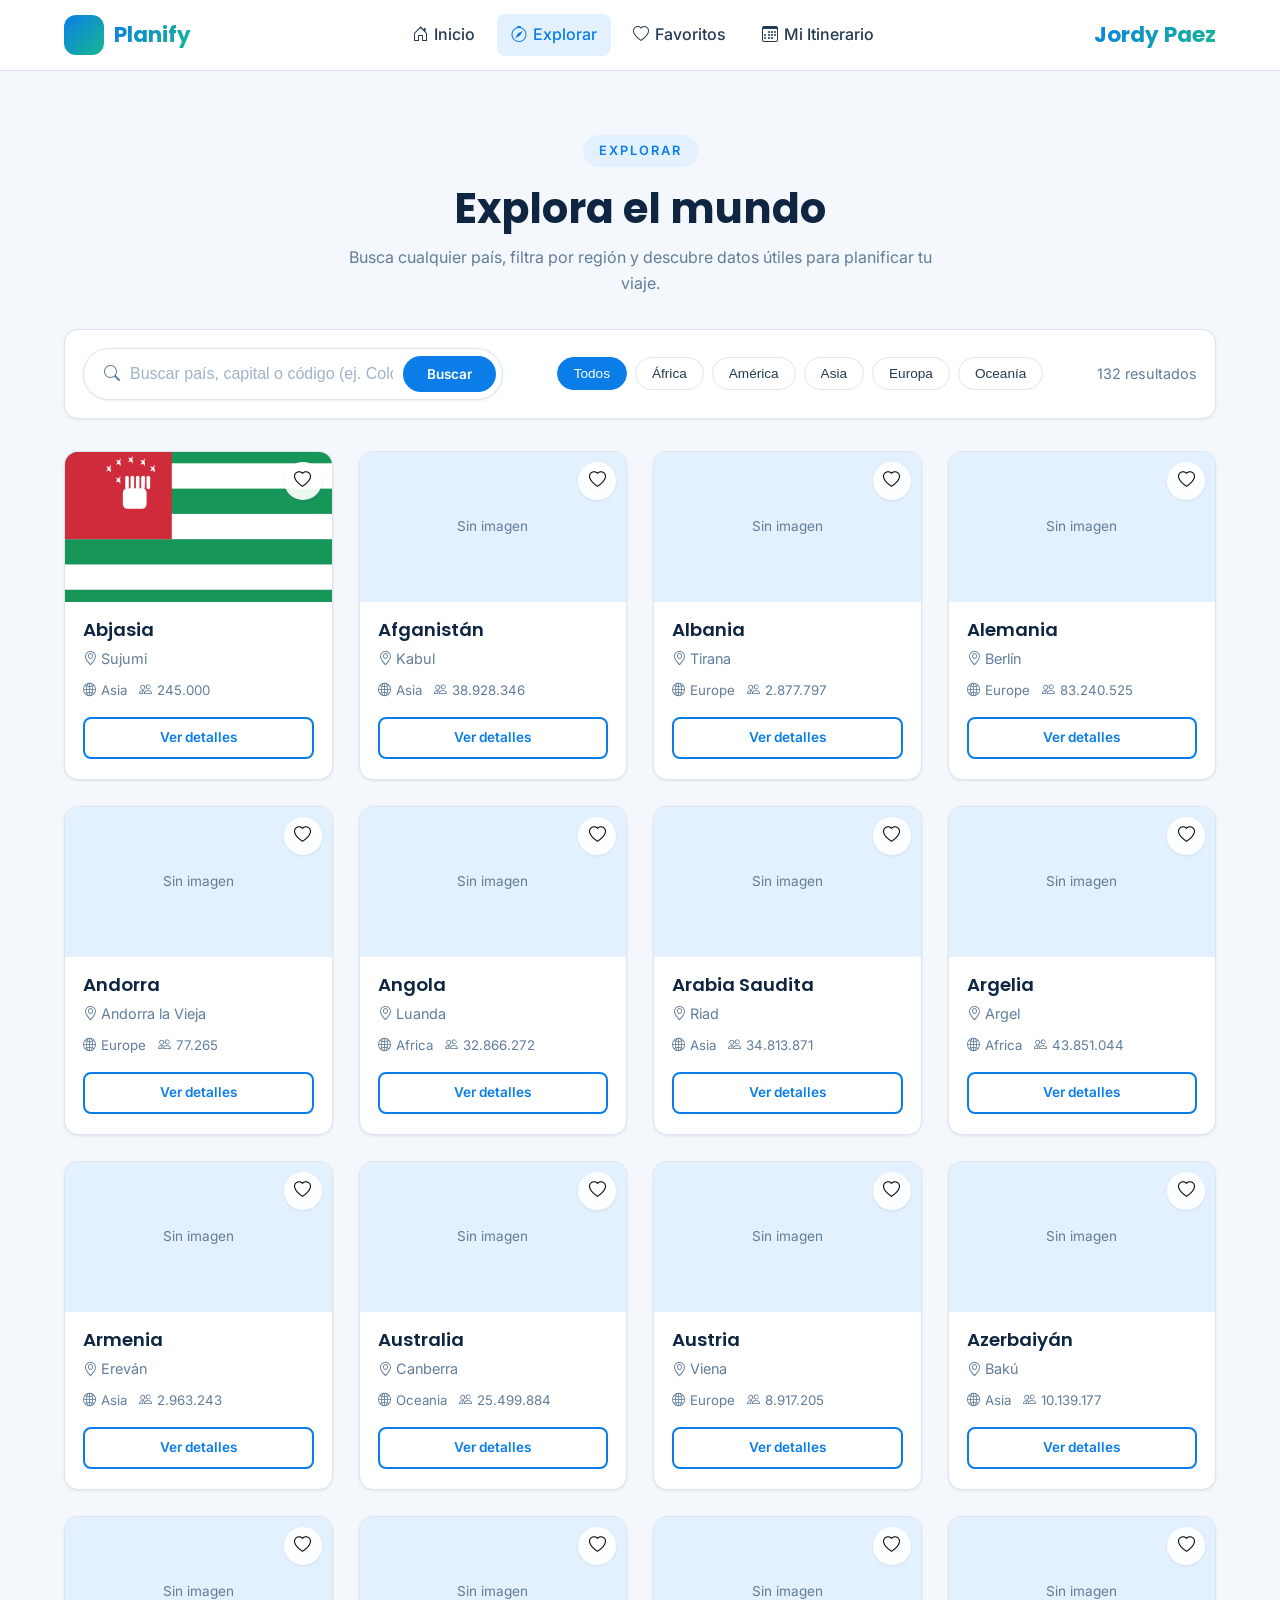
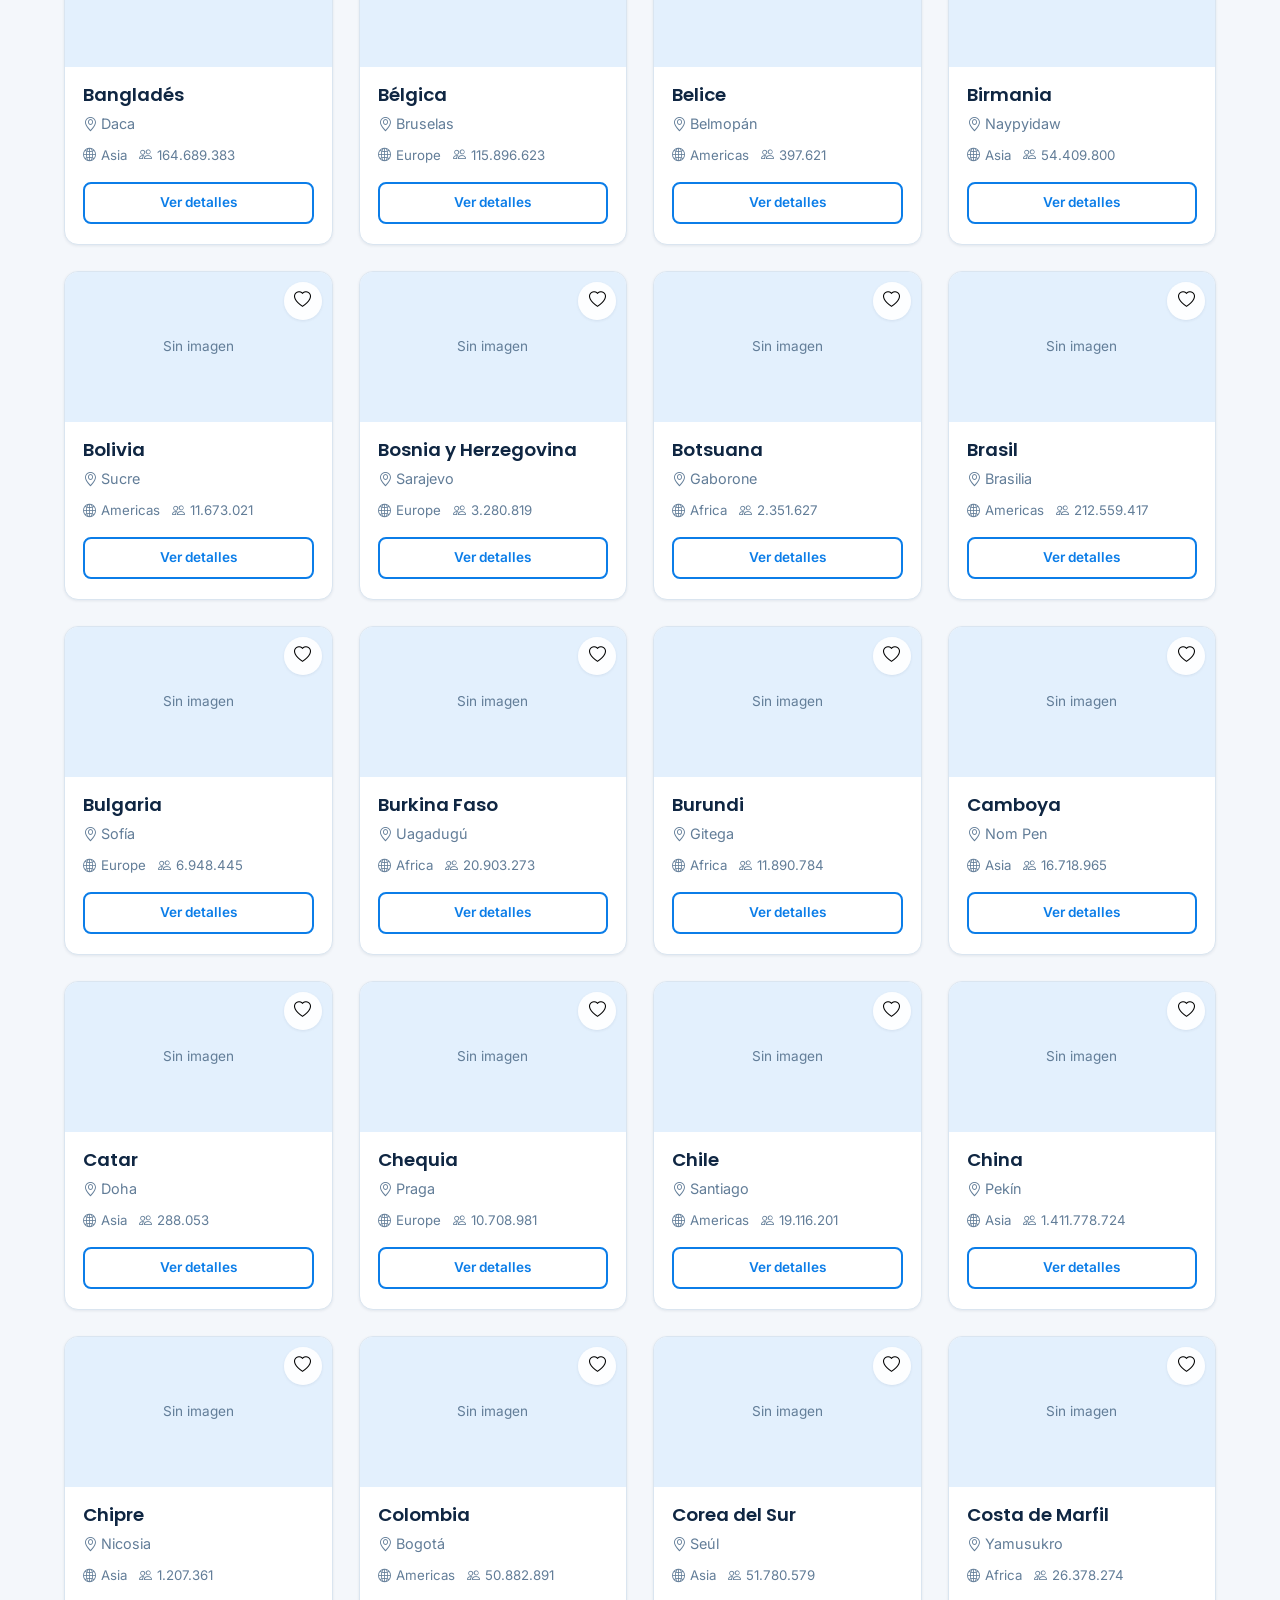
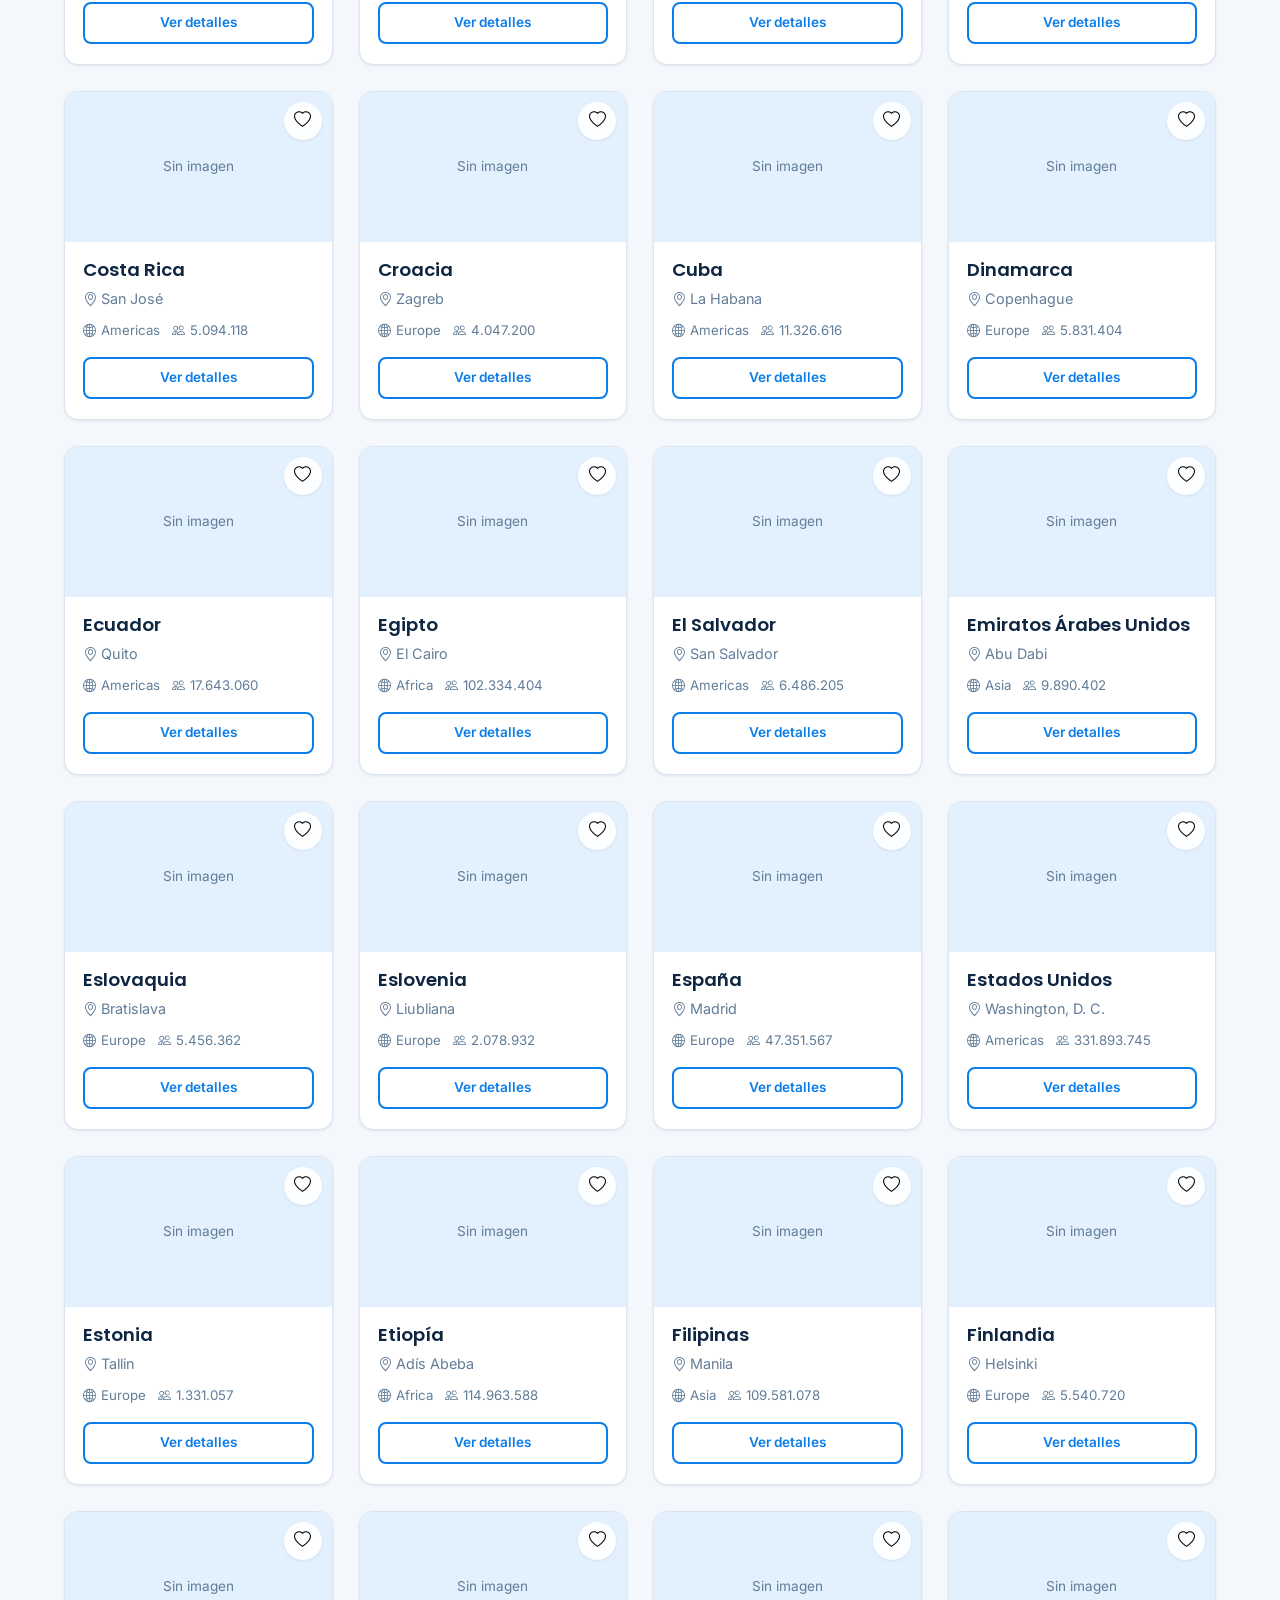
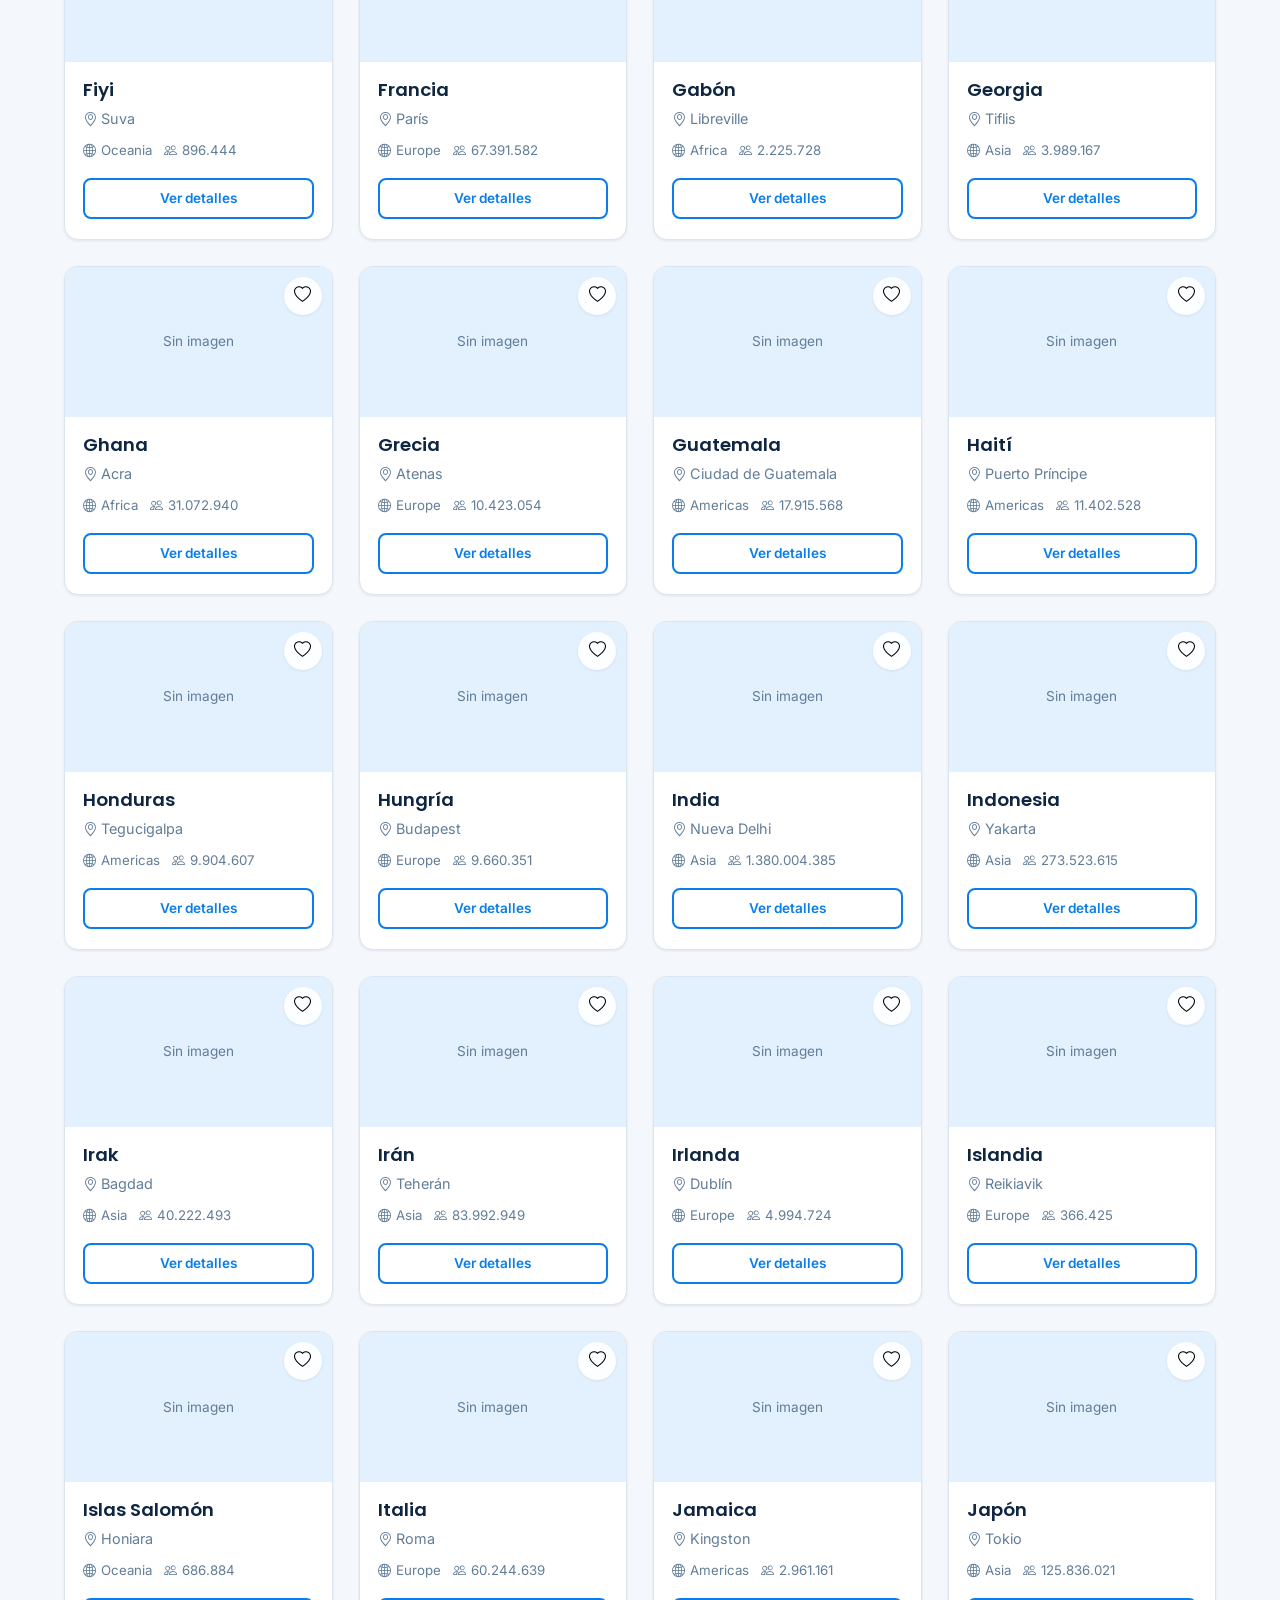
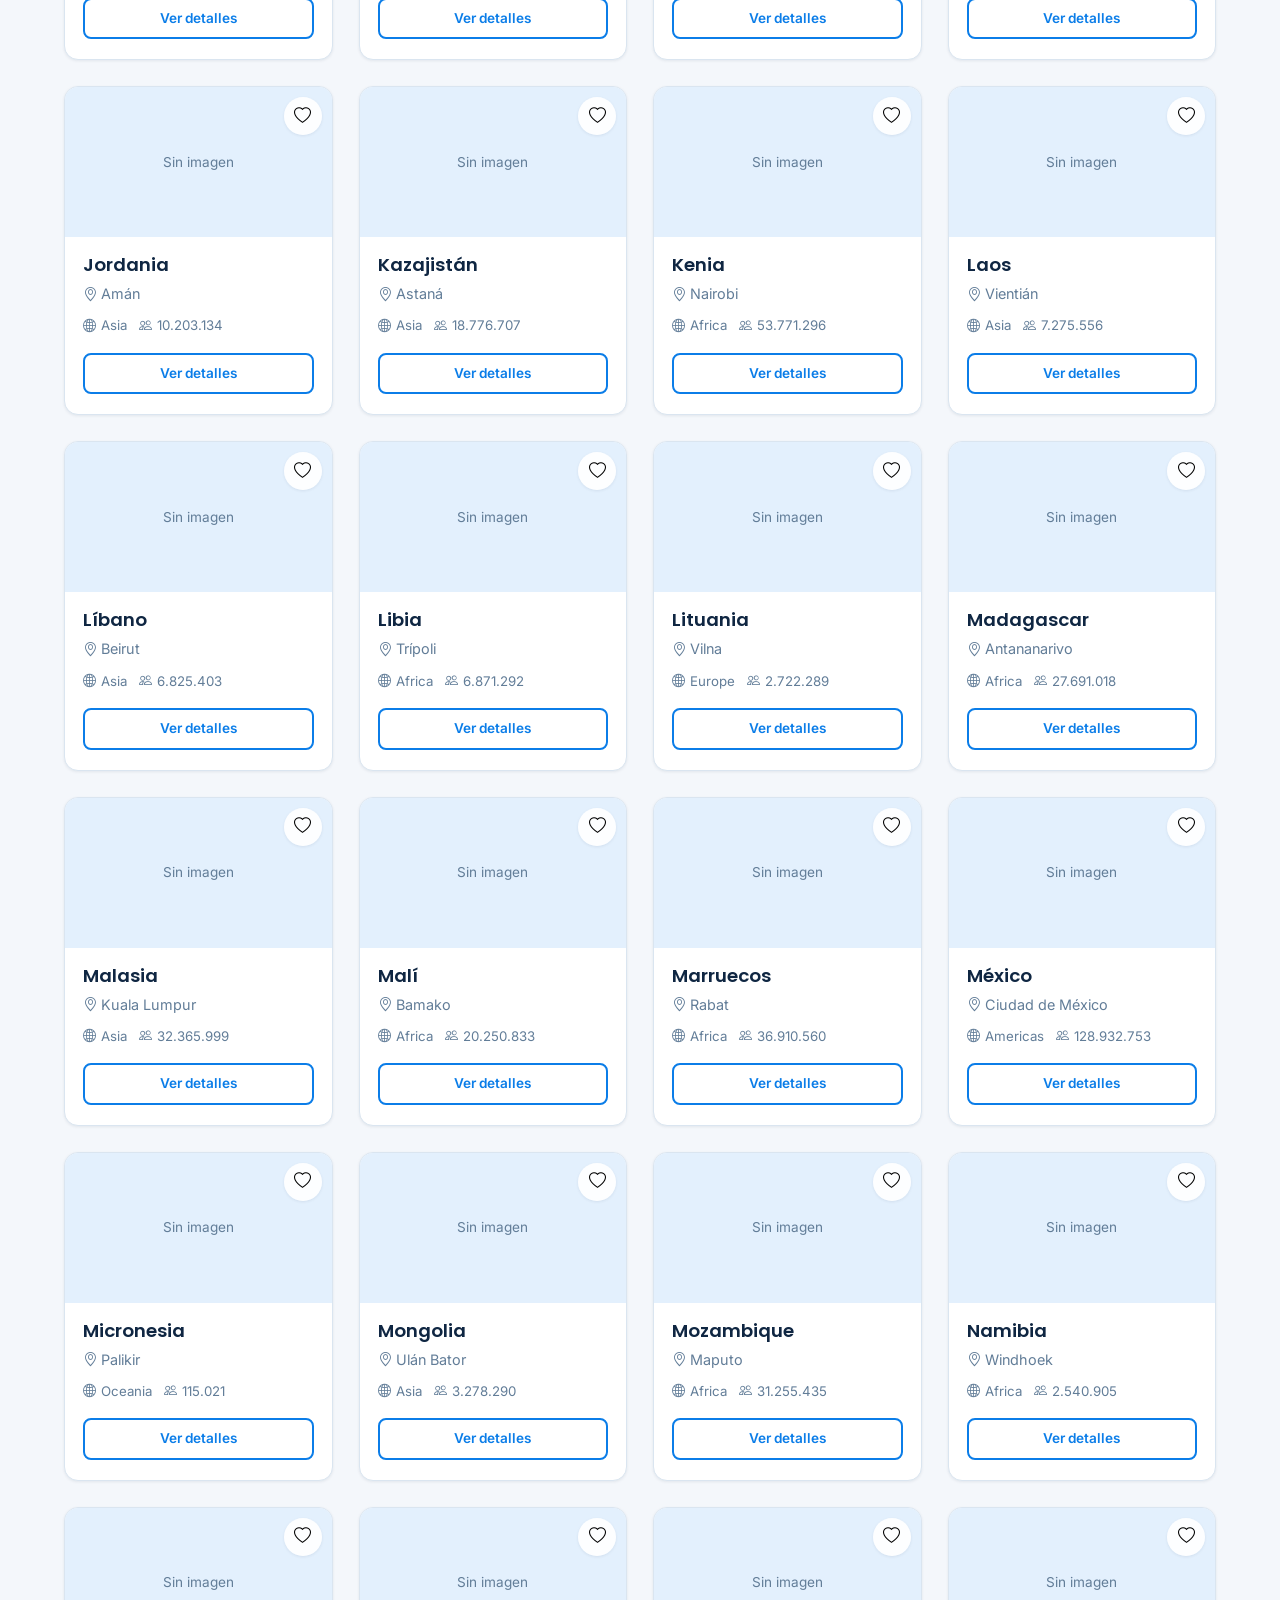
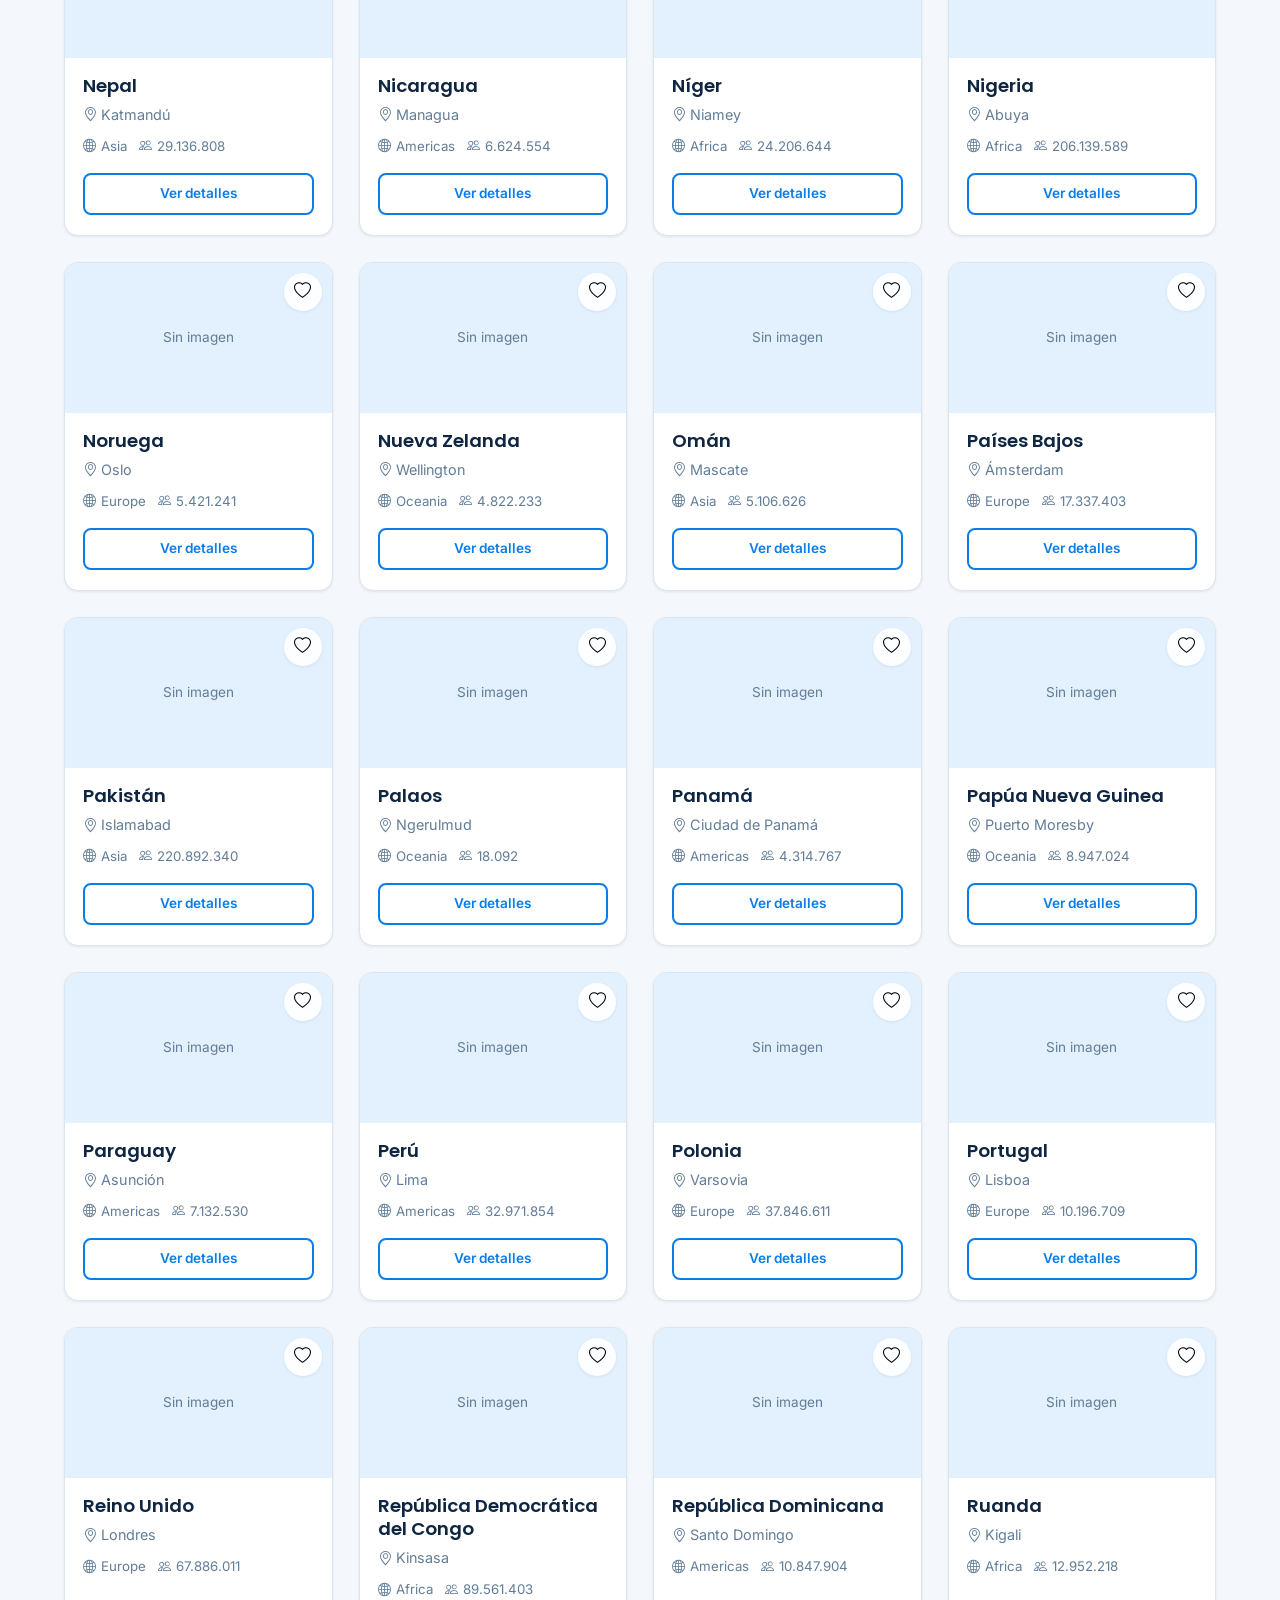
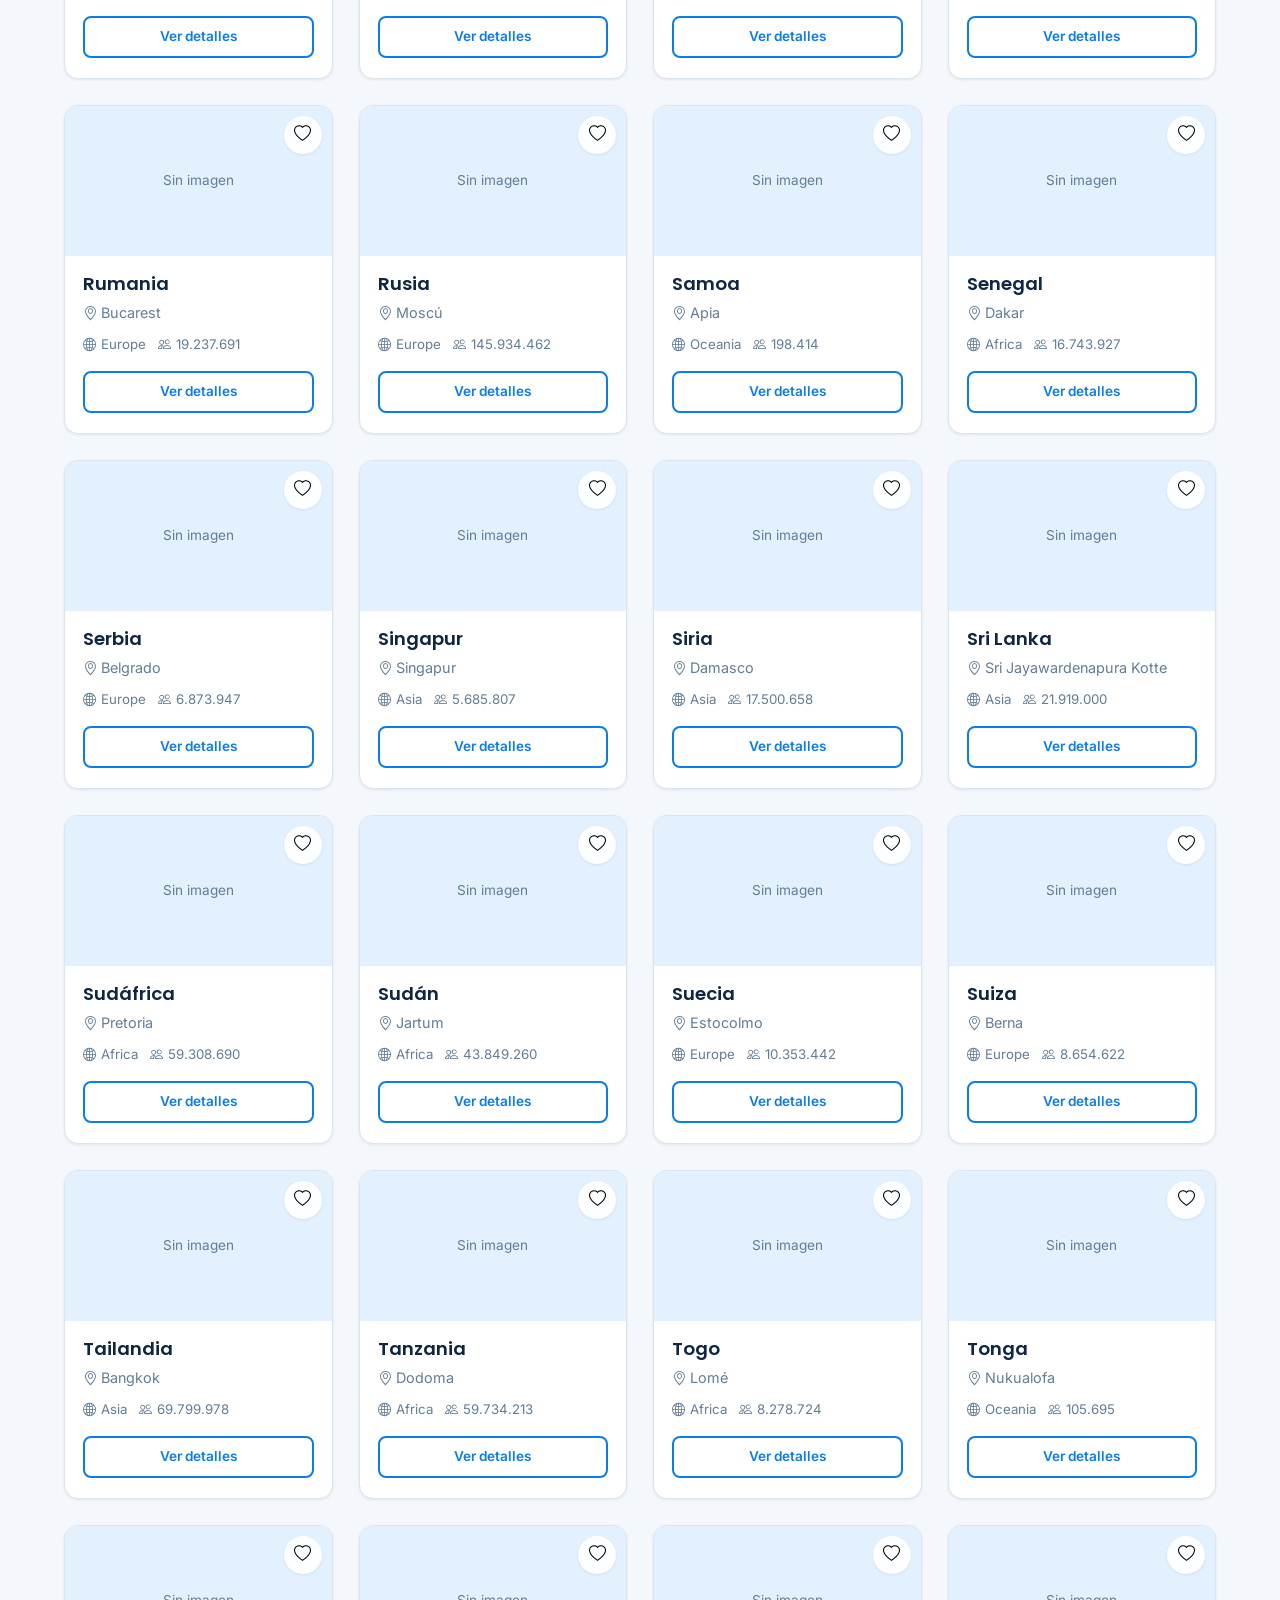
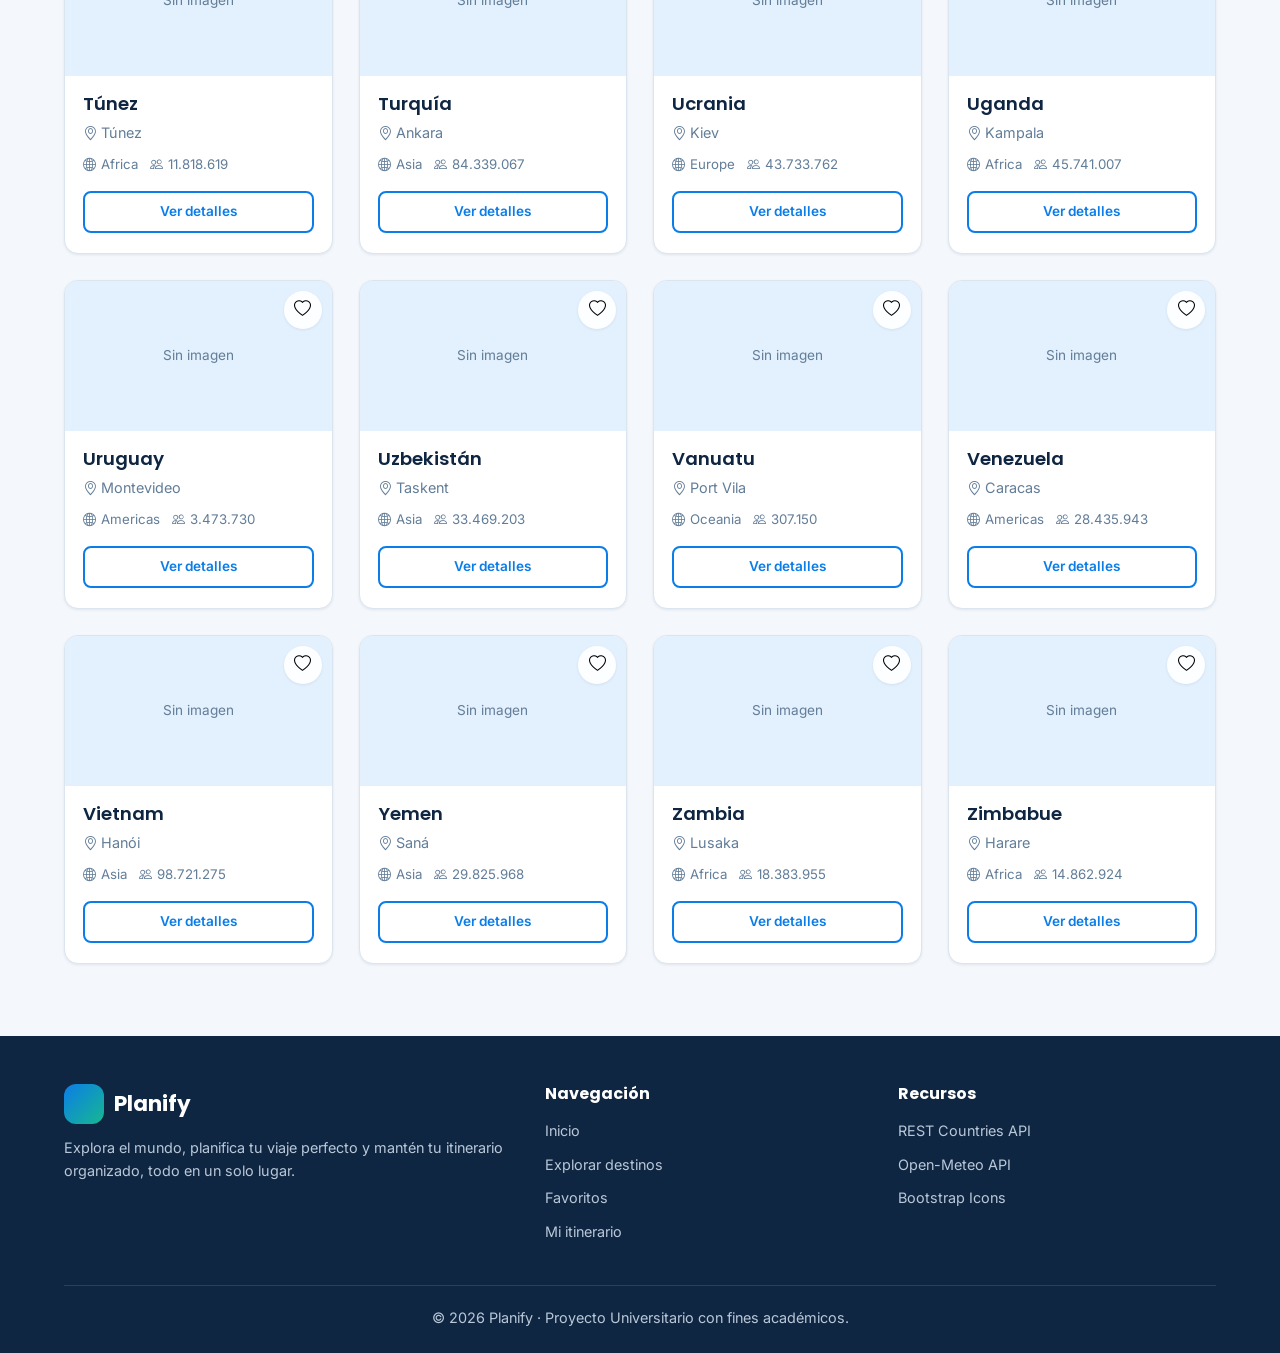
<file: pages/explore.html>
<!DOCTYPE html>
<html lang="es">
<head>
  <meta charset="UTF-8">
  <meta name="viewport" content="width=device-width, initial-scale=1.0">
  <meta name="description" content="Explora todos los países del mundo con Planify. Busca, filtra por región y conoce datos de cada destino.">
  <title>Explorar destinos · Planify</title>
  <link rel="icon" href="data:image/svg+xml,<svg xmlns='http://www.w3.org/2000/svg' viewBox='0 0 100 100'><text y='.9em' font-size='90'>✈️</text></svg>">
  <link rel="preconnect" href="https://fonts.googleapis.com">
  <link rel="preconnect" href="https://fonts.gstatic.com" crossorigin>
  <link href="https://fonts.googleapis.com/css2?family=Inter:wght@400;500;600;700&family=Poppins:wght@500;600;700;800&display=swap" rel="stylesheet">
  <link rel="stylesheet" href="https://cdn.jsdelivr.net/npm/bootstrap-icons@1.11.3/font/bootstrap-icons.min.css">
  <link rel="stylesheet" href="../css/style.css?v=20260909">
</head>
<body>

  <header class="navbar" id="navbar"></header>

  <main>
    <section class="page-hero container">
      <span class="section-tag">Explorar</span>
      <h1>Explora el mundo</h1>
      <p>Busca cualquier país, filtra por región y descubre datos útiles para planificar tu viaje.</p>
    </section>

    <section class="section" style="padding-top: 0;">
      <div class="container">

        <div id="messageArea"></div>

        <!-- Barra de herramientas: búsqueda + filtros -->
        <div class="toolbar">
          <form class="search-bar" id="searchForm" role="search">
            <i class="bi bi-search search-icon" aria-hidden="true"></i>
            <input type="text" id="searchInput" placeholder="Buscar país, capital o código (ej. Colombia, Bogotá, CO)..." aria-label="Buscar país">
            <button class="btn btn-primary btn-small" type="submit">Buscar</button>
          </form>
          <div class="filter-btns" id="regionFilters" role="group" aria-label="Filtrar por región">
            <button class="filter-btn active" data-region="all">Todos</button>
            <button class="filter-btn" data-region="Africa">África</button>
            <button class="filter-btn" data-region="Americas">América</button>
            <button class="filter-btn" data-region="Asia">Asia</button>
            <button class="filter-btn" data-region="Europe">Europa</button>
            <button class="filter-btn" data-region="Oceania">Oceanía</button>
          </div>
          <span class="result-count" id="resultCount"></span>
        </div>

        <!-- Contenedor de tarjetas -->
        <div class="grid-destinations" id="countriesGrid">
          <div class="loading-state">
            <div class="spinner"></div>
            <p>Cargando países...</p>
          </div>
        </div>

      </div>
    </section>
  </main>

  <footer class="footer" id="footer"></footer>

  <script src="../js/app.js?v=20260917"></script>
  <script src="../js/explore.js?v=20260913"></script>
</body>
</html>
</file>
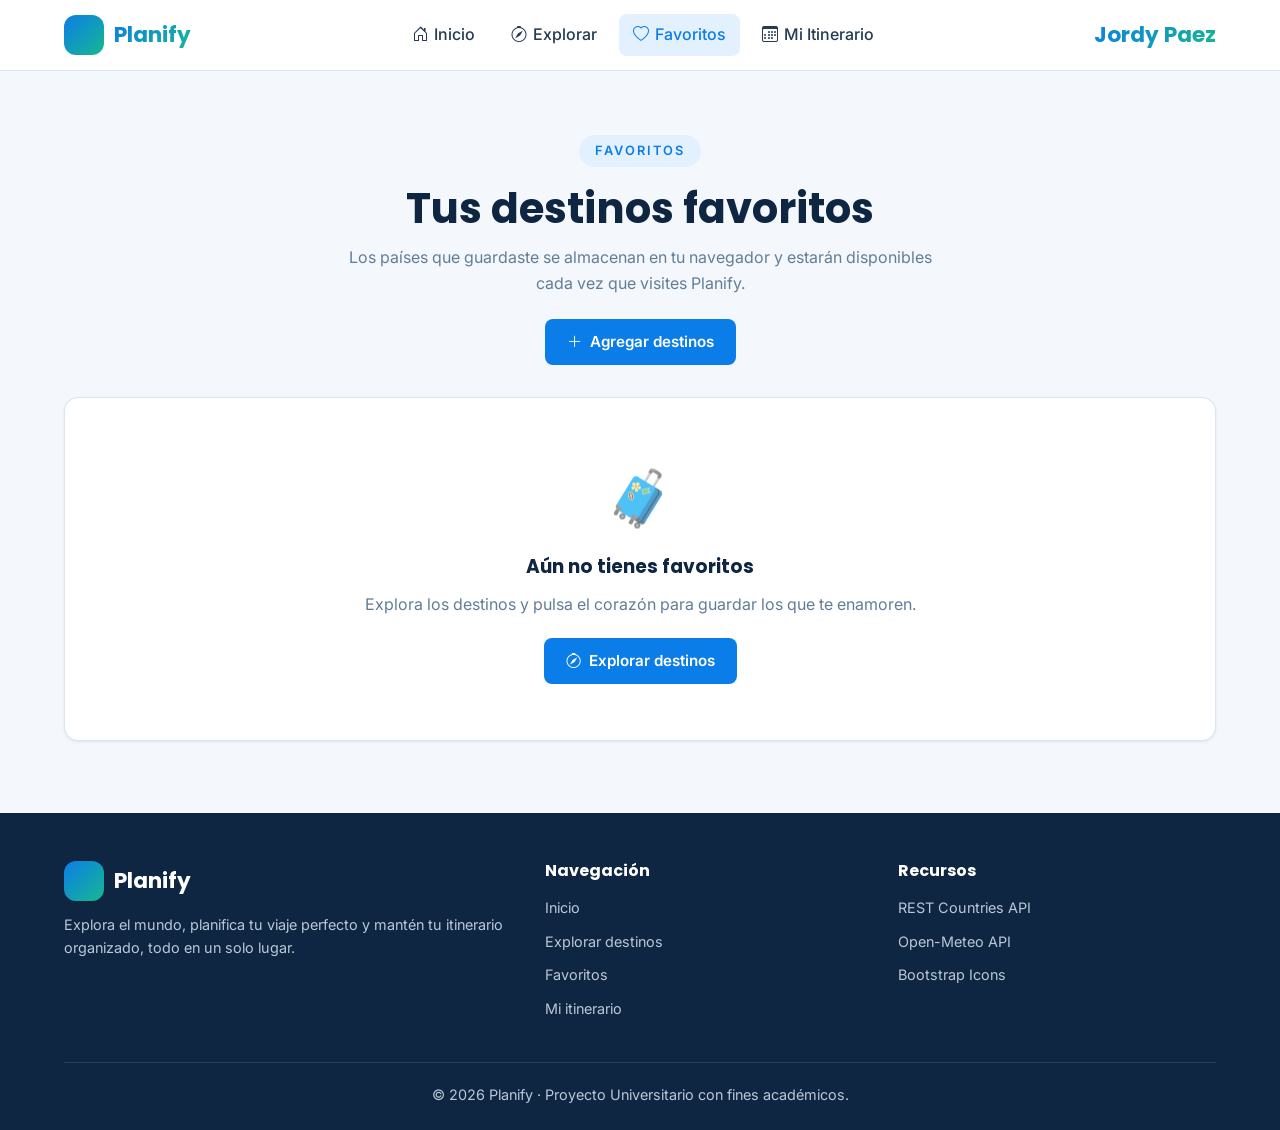
<file: pages/favorites.html>
<!DOCTYPE html>
<html lang="es">
<head>
  <meta charset="UTF-8">
  <meta name="viewport" content="width=device-width, initial-scale=1.0">
  <meta name="description" content="Consulta tus destinos favoritos guardados y planifica tu próximo viaje con Planify.">
  <title>Mis favoritos · Planify</title>
  <link rel="icon" href="data:image/svg+xml,<svg xmlns='http://www.w3.org/2000/svg' viewBox='0 0 100 100'><text y='.9em' font-size='90'>✈️</text></svg>">
  <link rel="preconnect" href="https://fonts.googleapis.com">
  <link rel="preconnect" href="https://fonts.gstatic.com" crossorigin>
  <link href="https://fonts.googleapis.com/css2?family=Inter:wght@400;500;600;700&family=Poppins:wght@500;600;700;800&display=swap" rel="stylesheet">
  <link rel="stylesheet" href="https://cdn.jsdelivr.net/npm/bootstrap-icons@1.11.3/font/bootstrap-icons.min.css">
  <link rel="stylesheet" href="../css/style.css?v=20260909">
</head>
<body>

  <header class="navbar" id="navbar"></header>

  <main>
    <section class="page-hero container">
      <span class="section-tag">Favoritos</span>
      <h1>Tus destinos favoritos</h1>
      <p>Los países que guardaste se almacenan en tu navegador y estarán disponibles cada vez que visites Planify.</p>
      <div style="margin-top: 22px;">
        <a href="explore.html" class="btn btn-primary"><i class="bi bi-plus-lg"></i> Agregar destinos</a>
      </div>
    </section>

    <section class="section" style="padding-top: 0;">
      <div class="container">
        <div id="messageArea"></div>

        <div class="fav-grid" id="favoritesGrid">
          <!-- Tarjetas generadas por JavaScript -->
        </div>

        <!-- Estado vacío -->
        <div class="card empty-state" id="emptyState" style="display:none;">
          <div class="empty-icon">🧳</div>
          <h3>Aún no tienes favoritos</h3>
          <p>Explora los destinos y pulsa el corazón para guardar los que te enamoren.</p>
          <div style="margin-top: 20px;">
            <a href="explore.html" class="btn btn-primary"><i class="bi bi-compass"></i> Explorar destinos</a>
          </div>
        </div>
      </div>
    </section>
  </main>

  <footer class="footer" id="footer"></footer>

  <script src="../js/app.js?v=20260917"></script>
  <script src="../js/favorites.js?v=20260909"></script>
</body>
</html>
</file>
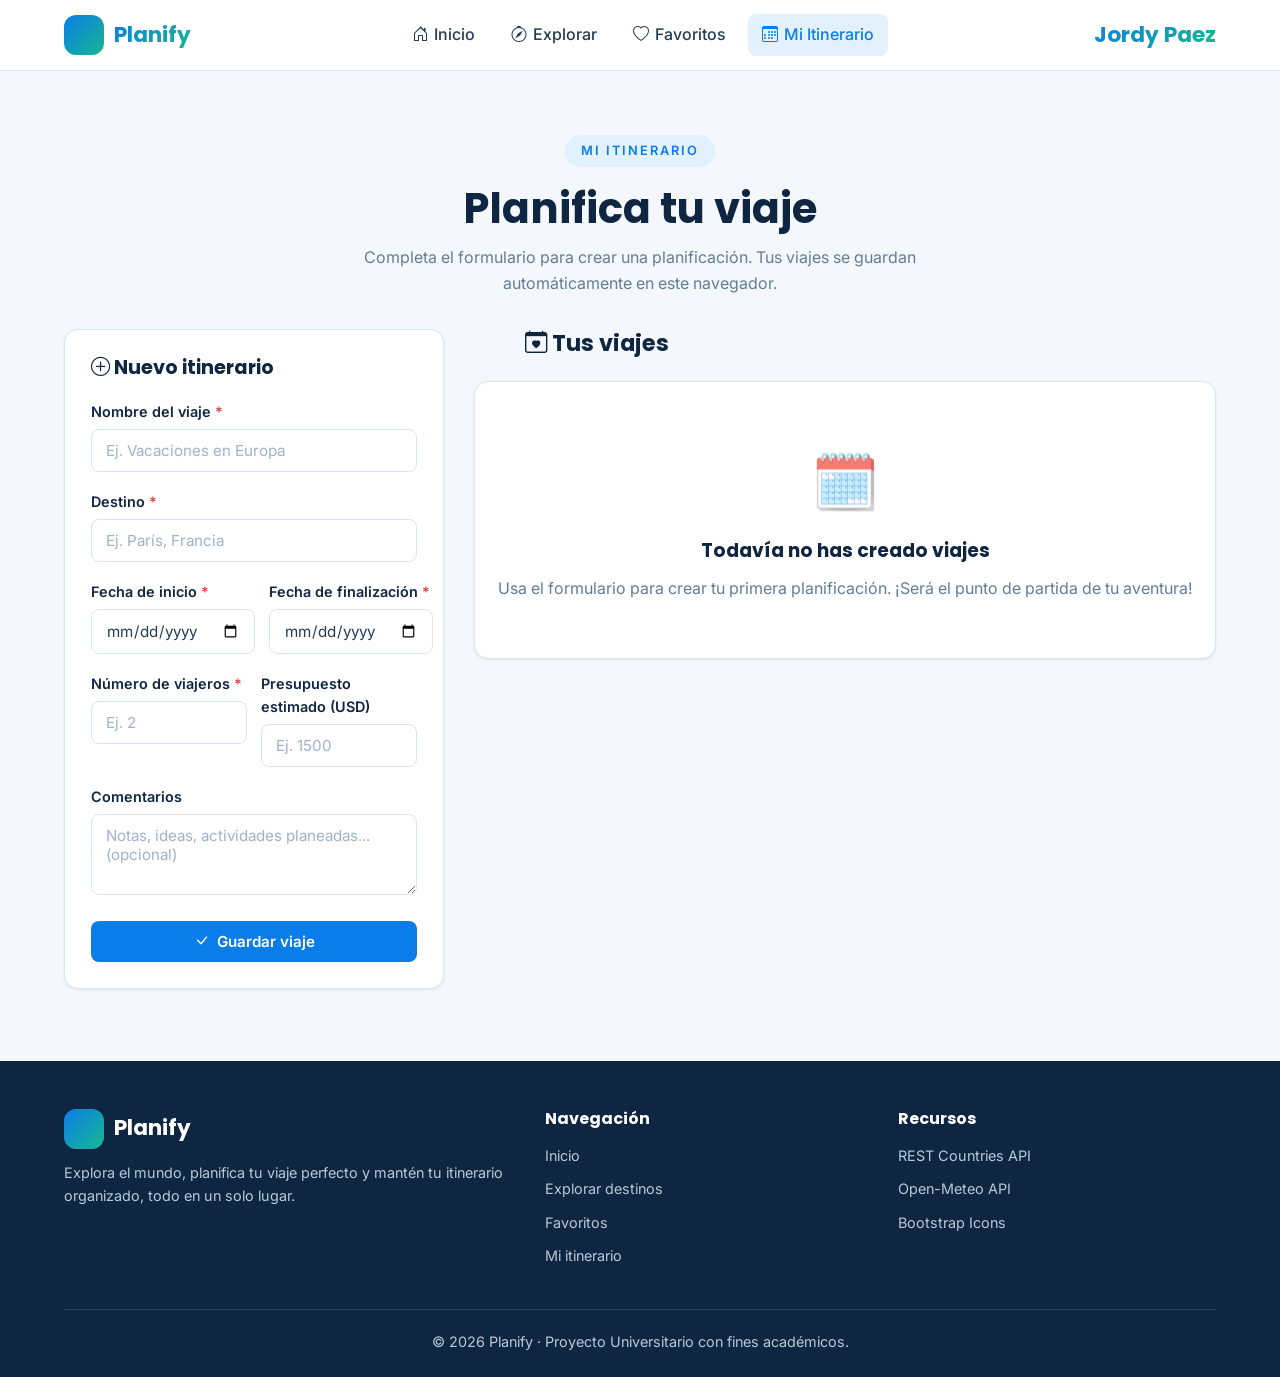
<file: pages/itinerary.html>
<!DOCTYPE html>
<html lang="es">
<head>
  <meta charset="UTF-8">
  <meta name="viewport" content="width=device-width, initial-scale=1.0">
  <meta name="description" content="Planifica tu viaje con Planify: crea itinerarios, define fechas, viajeros y presupuesto.">
  <title>Mi itinerario · Planify</title>
  <link rel="icon" href="data:image/svg+xml,<svg xmlns='http://www.w3.org/2000/svg' viewBox='0 0 100 100'><text y='.9em' font-size='90'>✈️</text></svg>">
  <link rel="preconnect" href="https://fonts.googleapis.com">
  <link rel="preconnect" href="https://fonts.gstatic.com" crossorigin>
  <link href="https://fonts.googleapis.com/css2?family=Inter:wght@400;500;600;700&family=Poppins:wght@500;600;700;800&display=swap" rel="stylesheet">
  <link rel="stylesheet" href="https://cdn.jsdelivr.net/npm/bootstrap-icons@1.11.3/font/bootstrap-icons.min.css">
  <link rel="stylesheet" href="../css/style.css?v=20260908">
</head>
<body>

  <header class="navbar" id="navbar"></header>

  <main>
    <section class="page-hero container">
      <span class="section-tag">Mi itinerario</span>
      <h1>Planifica tu viaje</h1>
      <p>Completa el formulario para crear una planificación. Tus viajes se guardan automáticamente en este navegador.</p>
    </section>

    <section class="section" style="padding-top: 0;">
      <div class="container">

        <div class="itinerary-layout">

          <!-- Formulario -->
          <div class="itinerary-form-card">
            <h2><i class="bi bi-plus-circle"></i> Nuevo itinerario</h2>

            <div id="messageArea"></div>

            <form id="tripForm" novalidate>
              <div class="form-group" data-field="name">
                <label for="tripName">Nombre del viaje <span class="required">*</span></label>
                <input type="text" class="form-control" id="tripName" placeholder="Ej. Vacaciones en Europa" maxlength="60">
                <span class="field-error"><i class="bi bi-exclamation-circle"></i> Escribe el nombre del viaje.</span>
              </div>

              <div class="form-group" data-field="destination">
                <label for="tripDestination">Destino <span class="required">*</span></label>
                <input type="text" class="form-control" id="tripDestination" placeholder="Ej. París, Francia" maxlength="60"
                       list="destinationSuggestions">
                <datalist id="destinationSuggestions"></datalist>
                <span class="field-error"><i class="bi bi-exclamation-circle"></i> Escribe el destino del viaje.</span>
              </div>

              <div class="form-row">
                <div class="form-group" data-field="startDate">
                  <label for="startDate">Fecha de inicio <span class="required">*</span></label>
                  <input type="date" class="form-control" id="startDate">
                  <span class="field-error"><i class="bi bi-exclamation-circle"></i> Elige una fecha válida.</span>
                </div>
                <div class="form-group" data-field="endDate">
                  <label for="endDate">Fecha de finalización <span class="required">*</span></label>
                  <input type="date" class="form-control" id="endDate">
                  <span class="field-error"><i class="bi bi-exclamation-circle"></i> Debe ser posterior a la fecha de inicio.</span>
                </div>
              </div>

              <div class="form-row">
                <div class="form-group" data-field="travelers">
                  <label for="travelers">Número de viajeros <span class="required">*</span></label>
                  <input type="number" class="form-control" id="travelers" placeholder="Ej. 2" min="1" max="99" inputmode="numeric">
                  <span class="field-error"><i class="bi bi-exclamation-circle"></i> Entre 1 y 99 viajeros.</span>
                </div>
                <div class="form-group" data-field="budget">
                  <label for="budget">Presupuesto estimado (USD)</label>
                  <input type="number" class="form-control" id="budget" placeholder="Ej. 1500" min="0" step="0.01" inputmode="decimal">
                  <span class="field-error"><i class="bi bi-exclamation-circle"></i> No puede ser negativo.</span>
                </div>
              </div>

              <div class="form-group" data-field="comments">
                <label for="comments">Comentarios</label>
                <textarea class="form-control" id="comments" rows="3" placeholder="Notas, ideas, actividades planeadas... (opcional)" maxlength="300"></textarea>
              </div>

              <button type="submit" class="btn btn-primary btn-block"><i class="bi bi-check-lg"></i> Guardar viaje</button>
            </form>
          </div>

          <!-- Listado de itinerarios -->
          <div>
            <div class="section-header" style="text-align:left; margin-bottom: 24px;">
              <h2 style="font-size:1.4rem;"><i class="bi bi-calendar-heart"></i> Tus viajes</h2>
            </div>

            <div class="itinerary-list" id="tripsList">
              <!-- Tarjetas de viaje -->
            </div>

            <!-- Estado vacío -->
            <div class="card empty-state" id="emptyState" style="display:none;">
              <div class="empty-icon">🗓️</div>
              <h3>Todavía no has creado viajes</h3>
              <p>Usa el formulario para crear tu primera planificación. ¡Será el punto de partida de tu aventura!</p>
            </div>
          </div>

        </div>
      </div>
    </section>
  </main>

  <footer class="footer" id="footer"></footer>

  <script src="../js/app.js?v=20260917"></script>
  <script src="../js/itinerary.js?v=20260908"></script>
</body>
</html>
</file>
<file: css/style.css>
/* ==========================================================================
   PLANIFY - Hoja de estilos principal
   Autor: Jordy
   Diseño: moderno, limpio y responsive
   ========================================================================== */

/* --------------------------------------------------------------------------
   1. VARIABLES DE DISEÑO (paleta, tipografías, espacios)
   -------------------------------------------------------------------------- */
:root {
  /* Paleta de colores */
  --primary: #0b7de8;
  --primary-dark: #0a5cb0;
  --primary-light: #e3f0fd;
  --secondary: #ff7a2f;
  --secondary-light: #ffe8d6;
  --accent: #17b890;
  --dark: #0f2642;
  --dark-soft: #274b69;
  --body-bg: #f4f7fb;
  --card-bg: #ffffff;
  --text: #243b53;
  --text-muted: #627d98;
  --border: #dae5f0;
  --success: #139b6c;
  --success-bg: #e2f7ee;
  --error: #d64545;
  --error-bg: #fdecec;
  --warning: #b7791f;
  --warning-bg: #fdf3e0;

  /* Tipografías */
  --font-heading: "Poppins", "Segoe UI", sans-serif;
  --font-body: "Inter", "Segoe UI", sans-serif;

  /* Radios y sombras */
  --radius: 14px;
  --radius-sm: 8px;
  --shadow-sm: 0 1px 3px rgba(15, 38, 66, 0.08);
  --shadow: 0 6px 18px rgba(15, 38, 66, 0.1);
  --shadow-lg: 0 16px 40px rgba(15, 38, 66, 0.16);

  /* Transiciones */
  --transition: 0.25s ease;
}

/* --------------------------------------------------------------------------
   2. RESET Y BASE
   -------------------------------------------------------------------------- */
*,
*::before,
*::after {
  margin: 0;
  padding: 0;
  box-sizing: border-box;
}

html {
  scroll-behavior: smooth;
}

body {
  font-family: var(--font-body);
  font-size: 16px;
  line-height: 1.6;
  color: var(--text);
  background: var(--body-bg);
  min-height: 100vh;
  display: flex;
  flex-direction: column;
}

img {
  max-width: 100%;
  display: block;
}

a {
  text-decoration: none;
  color: var(--primary);
  transition: var(--transition);
}

a:hover {
  color: var(--primary-dark);
}

ul {
  list-style: none;
}

main {
  flex: 1;
}

h1, h2, h3, h4, h5, h6 {
  font-family: var(--font-heading);
  color: var(--dark);
  line-height: 1.25;
}

/* Contenedor central */
.container {
  width: 100%;
  max-width: 1200px;
  margin: 0 auto;
  padding: 0 24px;
}

/* Secciones */
.section {
  padding: 72px 0;
}

.section-header {
  text-align: center;
  max-width: 640px;
  margin: 0 auto 48px;
}

.section-tag {
  display: inline-block;
  font-size: 0.8rem;
  font-weight: 600;
  letter-spacing: 2px;
  text-transform: uppercase;
  color: var(--primary);
  background: var(--primary-light);
  padding: 6px 16px;
  border-radius: 999px;
  margin-bottom: 16px;
}

.section-header h2 {
  font-size: clamp(1.7rem, 4vw, 2.4rem);
  margin-bottom: 12px;
}

.section-header p {
  color: var(--text-muted);
}

.page-hero {
  text-align: center;
  padding: 64px 0 32px;
}

.page-hero h1 {
  font-size: clamp(1.8rem, 4vw, 2.6rem);
  margin-bottom: 10px;
}

.page-hero p {
  color: var(--text-muted);
  max-width: 600px;
  margin: 0 auto;
}

/* --------------------------------------------------------------------------
   3. NAVBAR
   -------------------------------------------------------------------------- */
.navbar {
  position: sticky;
  top: 0;
  z-index: 1000;
  background: rgba(255, 255, 255, 0.95);
  backdrop-filter: blur(10px);
  border-bottom: 1px solid var(--border);
}

.navbar .nav-inner {
  display: flex;
  align-items: center;
  justify-content: space-between;
  height: 70px;
}

.brand {
  display: flex;
  align-items: center;
  gap: 10px;
  font-family: var(--font-heading);
  font-weight: 700;
  font-size: 1.35rem;
  color: var(--dark);
}

.brand:hover { color: var(--dark); }

.brand .logo-icon {
  width: 40px;
  height: 40px;
  display: grid;
  place-items: center;
  border-radius: 12px;
  background: linear-gradient(135deg, var(--primary), var(--accent));
  color: #fff;
  font-size: 1.2rem;
}

.brand span {
  background: linear-gradient(135deg, var(--primary), var(--accent));
  -webkit-background-clip: text;
  background-clip: text;
  -webkit-text-fill-color: transparent;
}

.nav-links {
  display: flex;
  align-items: center;
  gap: 8px;
}

.nav-links a {
  font-weight: 500;
  color: var(--text);
  padding: 8px 14px;
  border-radius: var(--radius-sm);
  display: flex;
  align-items: center;
  gap: 6px;
}

.nav-links a:hover {
  color: var(--primary);
  background: var(--primary-light);
}

.nav-links a.active {
  color: var(--primary);
  background: var(--primary-light);
}

.nav-toggle {
  display: none;
  background: none;
  border: none;
  font-size: 1.6rem;
  color: var(--dark);
  cursor: pointer;
  padding: 6px;
}

/* --------------------------------------------------------------------------
   4. BOTONES
   -------------------------------------------------------------------------- */
.btn {
  display: inline-flex;
  align-items: center;
  justify-content: center;
  gap: 8px;
  font-family: var(--font-body);
  font-weight: 600;
  font-size: 0.95rem;
  padding: 11px 22px;
  border: none;
  border-radius: var(--radius-sm);
  cursor: pointer;
  transition: var(--transition);
  text-align: center;
}

.btn:disabled {
  opacity: 0.55;
  cursor: not-allowed;
}

.btn-primary {
  background: var(--primary);
  color: #fff;
}

.btn-primary:hover {
  background: var(--primary-dark);
  transform: translateY(-2px);
  box-shadow: var(--shadow);
}

.btn-secondary {
  background: var(--secondary);
  color: #fff;
}

.btn-secondary:hover {
  background: #e86a1f;
  transform: translateY(-2px);
  box-shadow: var(--shadow);
}

.btn-outline {
  background: transparent;
  color: var(--primary);
  border: 2px solid var(--primary);
}

.btn-outline:hover {
  background: var(--primary);
  color: #fff;
}

.btn-outline-light {
  background: transparent;
  color: #fff;
  border: 2px solid rgba(255, 255, 255, 0.8);
}

.btn-outline-light:hover {
  background: #fff;
  color: var(--dark);
}

.btn-ghost {
  background: transparent;
  color: var(--primary);
  padding: 8px 12px;
}

.btn-ghost:hover {
  background: var(--primary-light);
}

.btn-danger {
  background: var(--error);
  color: #fff;
}

.btn-danger:hover {
  background: #b33535;
}

.btn-small {
  font-size: 0.85rem;
  padding: 8px 14px;
}

.btn-block {
  width: 100%;
}

.icon-btn {
  background: none;
  border: none;
  cursor: pointer;
  font-size: 1.3rem;
  transition: transform 0.2s ease;
  padding: 4px;
}

.icon-btn:hover {
  transform: scale(1.2);
}

.heart-btn {
  color: #b9c8d8;
}

.heart-btn.active {
  color: #ff4d6d;
}

/* --------------------------------------------------------------------------
   5. TARJETAS
   -------------------------------------------------------------------------- */
.card {
  background: var(--card-bg);
  border-radius: var(--radius);
  box-shadow: var(--shadow-sm);
  border: 1px solid var(--border);
  overflow: hidden;
  transition: var(--transition);
}

.card:hover {
  box-shadow: var(--shadow);
  transform: translateY(-4px);
}

/* Tarjeta de país */
.country-card {
  display: flex;
  flex-direction: column;
  cursor: pointer;
}

.country-card .flag-wrap {
  height: 150px;
  background: var(--primary-light);
  overflow: hidden;
  position: relative;
}

.country-card .flag-wrap img {
  width: 100%;
  height: 100%;
  object-fit: cover;
}

.country-card .flag-skeleton {
  width: 100%;
  height: 100%;
  display: grid;
  place-items: center;
  color: var(--text-muted);
  font-size: 0.85rem;
}

.country-card .fav-toggle {
  position: absolute;
  top: 10px;
  right: 10px;
  width: 38px;
  height: 38px;
  display: grid;
  place-items: center;
  background: rgba(255, 255, 255, 0.92);
  border: none;
  border-radius: 50%;
  box-shadow: var(--shadow-sm);
  cursor: pointer;
  font-size: 1.05rem;
  transition: var(--transition);
}

.country-card .fav-toggle:hover {
  transform: scale(1.12);
}

.country-card .fav-toggle.saved {
  color: #ff4d6d;
}

.country-card .card-body {
  padding: 16px 18px 20px;
  display: flex;
  flex-direction: column;
  gap: 6px;
  flex: 1;
}

.country-card .country-name {
  font-size: 1.15rem;
  font-weight: 600;
}

.country-card .country-capital {
  color: var(--text-muted);
  font-size: 0.9rem;
}

.country-card .country-meta {
  display: flex;
  gap: 12px;
  font-size: 0.83rem;
  color: var(--text-muted);
  margin: 4px 0 10px;
  flex-wrap: wrap;
}

.country-card .country-meta span {
  display: inline-flex;
  align-items: center;
  gap: 5px;
}

.card-actions {
  display: flex;
  gap: 10px;
  margin-top: auto;
}

.card-actions .btn { flex: 1; }

/* Chip / etiqueta de región */
.chip {
  display: inline-flex;
  align-items: center;
  gap: 6px;
  background: var(--primary-light);
  color: var(--primary);
  font-size: 0.75rem;
  font-weight: 600;
  padding: 4px 12px;
  border-radius: 999px;
}

/* --------------------------------------------------------------------------
   6. INPUTS Y FORMULARIOS
   -------------------------------------------------------------------------- */
.form-group {
  margin-bottom: 18px;
}

.form-group label {
  display: block;
  font-weight: 600;
  font-size: 0.9rem;
  margin-bottom: 6px;
  color: var(--dark);
}

.form-group label .required {
  color: var(--error);
}

.form-control {
  width: 100%;
  font-family: var(--font-body);
  font-size: 0.95rem;
  color: var(--text);
  background: #fff;
  border: 1.5px solid var(--border);
  border-radius: var(--radius-sm);
  padding: 11px 14px;
  transition: var(--transition);
}

.form-control:focus {
  outline: none;
  border-color: var(--primary);
  box-shadow: 0 0 0 4px rgba(11, 125, 232, 0.12);
}

.form-control::placeholder {
  color: #9fb3c8;
}

/* Estado de error en campos */
.form-group.invalid .form-control {
  border-color: var(--error);
  box-shadow: 0 0 0 4px rgba(214, 69, 69, 0.12);
}

.field-error {
  font-size: 0.8rem;
  color: var(--error);
  margin-top: 5px;
  display: none;
  align-items: center;
  gap: 5px;
}

.form-group.invalid .field-error {
  display: flex;
}

/* Barra de búsqueda */
.search-bar {
  display: flex;
  align-items: center;
  gap: 10px;
  background: #fff;
  border: 1.5px solid var(--border);
  border-radius: 999px;
  padding: 6px 6px 6px 20px;
  box-shadow: var(--shadow-sm);
  transition: var(--transition);
}

.search-bar:focus-within {
  border-color: var(--primary);
  box-shadow: var(--shadow);
}

.search-bar .search-icon {
  color: var(--text-muted);
}

.search-bar input {
  flex: 1;
  border: none;
  outline: none;
  font-size: 1rem;
  padding: 10px 0;
  background: transparent;
}

.search-bar input::placeholder {
  color: #9fb3c8;
}

.search-bar .btn {
  border-radius: 999px;
  padding: 10px 24px;
}

/* Selects / filtros */
.select-bar {
  display: flex;
  align-items: center;
  gap: 10px;
  flex-wrap: wrap;
}

.select-filter {
  background: #fff;
  border: 1.5px solid var(--border);
  border-radius: var(--radius-sm);
  padding: 10px 14px;
  font-family: var(--font-body);
  font-size: 0.9rem;
  color: var(--text);
  cursor: pointer;
}

.select-filter:focus {
  outline: none;
  border-color: var(--primary);
}

/* --------------------------------------------------------------------------
   7. HERO (INICIO)
   -------------------------------------------------------------------------- */
.hero {
  position: relative;
  min-height: 560px;
  display: flex;
  align-items: center;
  justify-content: center;
  text-align: center;
  color: #fff;
  padding: 80px 24px;
  overflow: hidden;
}

.hero-bg {
  position: absolute;
  inset: 0;
  z-index: -2;
}

.hero-bg img {
  width: 100%;
  height: 100%;
  object-fit: cover;
}

.hero::before {
  content: "";
  position: absolute;
  inset: 0;
  z-index: -1;
  background: linear-gradient(180deg, rgba(15, 38, 66, 0.55), rgba(15, 38, 66, 0.7));
}

.hero-content {
  max-width: 760px;
}

.hero h1 {
  color: #fff;
  font-size: clamp(2rem, 5vw, 3.2rem);
  margin-bottom: 18px;
}

.hero p {
  font-size: 1.1rem;
  margin-bottom: 32px;
  color: rgba(255, 255, 255, 0.92);
}

.hero-search {
  max-width: 620px;
  margin: 0 auto 18px;
}

.hero .search-bar {
  background: #fff;
}

.hero-actions {
  display: flex;
  gap: 14px;
  justify-content: center;
  flex-wrap: wrap;
}

.hero-stats {
  display: flex;
  justify-content: center;
  gap: 48px;
  flex-wrap: wrap;
  margin-top: 44px;
}

.hero-stats .stat {
  text-align: center;
}

.hero-stats .stat-number {
  font-family: var(--font-heading);
  font-size: 2rem;
  font-weight: 700;
}

.hero-stats .stat-label {
  font-size: 0.85rem;
  opacity: 0.85;
}

/* --------------------------------------------------------------------------
   8. SECCIÓN EXPLICATIVA (ACERCA DE PLANIFY)
   -------------------------------------------------------------------------- */
.about-grid {
  display: grid;
  grid-template-columns: repeat(auto-fit, minmax(260px, 1fr));
  gap: 28px;
  margin-top: 24px;
}

.feature-card {
  background: var(--card-bg);
  border: 1px solid var(--border);
  border-radius: var(--radius);
  padding: 30px 26px;
  transition: var(--transition);
  text-align: left;
}

.feature-card:hover {
  box-shadow: var(--shadow);
  transform: translateY(-4px);
}

.feature-card .feature-icon {
  width: 52px;
  height: 52px;
  display: grid;
  place-items: center;
  font-size: 1.5rem;
  border-radius: 14px;
  margin-bottom: 18px;
  background: var(--primary-light);
  color: var(--primary);
}

.feature-card:nth-child(2) .feature-icon {
  background: var(--secondary-light);
  color: var(--secondary);
}

.feature-card:nth-child(3) .feature-icon {
  background: #e0f5ef;
  color: var(--accent);
}

.feature-card.feature-card--alt:nth-child(4) .feature-icon {
  background: #ece9fd;
  color: #6c5ce7;
}

.feature-card h3 {
  font-size: 1.15rem;
  margin-bottom: 10px;
}

.feature-card p {
  color: var(--text-muted);
  font-size: 0.93rem;
}

/* --------------------------------------------------------------------------
   9. GRID DE DESTINOS / TARJETAS
   -------------------------------------------------------------------------- */
.grid-destinations {
  display: grid;
  grid-template-columns: repeat(auto-fill, minmax(260px, 1fr));
  gap: 26px;
}

.toolbar {
  display: flex;
  gap: 14px;
  align-items: center;
  justify-content: space-between;
  flex-wrap: wrap;
  margin-bottom: 32px;
  background: var(--card-bg);
  border: 1px solid var(--border);
  border-radius: var(--radius);
  padding: 18px;
  box-shadow: var(--shadow-sm);
}

.toolbar .search-bar {
  max-width: 420px;
  flex: 1;
  min-width: 240px;
}

.toolbar .result-count {
  font-size: 0.9rem;
  color: var(--text-muted);
  white-space: nowrap;
}

/* Botones de filtro de región */
.filter-btns {
  display: flex;
  gap: 8px;
  flex-wrap: wrap;
}

.filter-btn {
  background: #fff;
  border: 1.5px solid var(--border);
  border-radius: 999px;
  padding: 8px 16px;
  font-size: 0.85rem;
  font-weight: 500;
  color: var(--text);
  cursor: pointer;
  transition: var(--transition);
}

.filter-btn:hover {
  border-color: var(--primary);
  color: var(--primary);
}

.filter-btn.active {
  background: var(--primary);
  border-color: var(--primary);
  color: #fff;
}

/* --------------------------------------------------------------------------
   10. ESTADOS DE CARGA
   -------------------------------------------------------------------------- */
.spinner {
  width: 38px;
  height: 38px;
  border: 4px solid var(--primary-light);
  border-top-color: var(--primary);
  border-radius: 50%;
  animation: spin 0.8s linear infinite;
  margin: 0 auto;
}

@keyframes spin {
  to { transform: rotate(360deg); }
}

.loading-state, .empty-state, .error-state {
  text-align: center;
  padding: 56px 20px;
}

.loading-state p, .empty-state p, .error-state p {
  color: var(--text-muted);
  margin-top: 14px;
}

.loading-state p { color: var(--primary); font-weight: 500; }

.empty-state .empty-icon {
  font-size: 3.4rem;
  margin-bottom: 14px;
  opacity: 0.7;
}

.empty-state h3 {
  margin-bottom: 8px;
}

.error-state .error-icon {
  font-size: 3rem;
  color: var(--error);
  margin-bottom: 12px;
}

.error-state h3 {
  color: var(--error);
  margin-bottom: 8px;
}

/* Mensaje de error global */
.message {
  display: flex;
  align-items: flex-start;
  gap: 10px;
  padding: 14px 18px;
  border-radius: var(--radius-sm);
  margin-bottom: 18px;
  font-size: 0.92rem;
}

.message .msg-icon { font-size: 1.2rem; }

.message-error {
  background: var(--error-bg);
  color: var(--error);
  border: 1px solid #f5c2c2;
}

.message-success {
  background: var(--success-bg);
  color: var(--success);
  border: 1px solid #b8e8d6;
}

.message-info {
  background: var(--primary-light);
  color: var(--primary-dark);
  border: 1px solid #bfddf7;
}

/* Toast de notificación (éxito/error efímero) */
.toast {
  position: fixed;
  bottom: 24px;
  right: 24px;
  z-index: 2000;
  min-width: 260px;
  max-width: 380px;
  padding: 14px 20px;
  border-radius: var(--radius-sm);
  box-shadow: var(--shadow-lg);
  font-size: 0.92rem;
  font-weight: 500;
  color: #fff;
  display: none;
  align-items: center;
  gap: 10px;
  animation: slideIn 0.3s ease;
}

.toast.show { display: flex; }

.toast-success { background: var(--success); }
.toast-error { background: var(--error); }
.toast-info { background: var(--primary); }

@keyframes slideIn {
  from { transform: translateX(40px); opacity: 0; }
  to { transform: translateX(0); opacity: 1; }
}

/* --------------------------------------------------------------------------
   11. PÁGINA DE DETALLE
   -------------------------------------------------------------------------- */
.detail-header {
  background: var(--dark);
  color: #fff;
  padding: 0; /* el fondo se hace con un bloque de color */
}

.detail-hero-img {
  height: 320px;
  width: 100%;
  object-fit: cover;
  opacity: 0.55;
}

.detail-panel {
  margin-top: -120px;
  position: relative;
  z-index: 5;
}

.detail-card {
  background: var(--card-bg);
  border-radius: var(--radius);
  box-shadow: var(--shadow);
  overflow: hidden;
}

.detail-head {
  display: flex;
  gap: 24px;
  padding: 28px;
  align-items: center;
  flex-wrap: wrap;
}

.detail-flag {
  width: 160px;
  height: 110px;
  border-radius: var(--radius-sm);
  object-fit: cover;
  border: 1px solid var(--border);
  box-shadow: var(--shadow-sm);
}

.detail-title h1 {
  font-size: clamp(1.6rem, 3vw, 2.2rem);
  margin-bottom: 6px;
}

.detail-title .detail-capital {
  color: var(--text-muted);
}

.detail-chips {
  display: flex;
  gap: 8px;
  margin-top: 10px;
  flex-wrap: wrap;
}

.detail-head-actions {
  margin-left: auto;
  display: flex;
  gap: 12px;
  flex-wrap: wrap;
}

.detail-body {
  padding: 28px;
  display: grid;
  grid-template-columns: 1.4fr 1fr;
  gap: 28px;
}

.detail-section {
  margin-bottom: 26px;
}

.detail-section h2 {
  font-size: 1.15rem;
  margin-bottom: 14px;
  display: flex;
  align-items: center;
  gap: 8px;
}

.info-grid {
  display: grid;
  grid-template-columns: repeat(auto-fill, minmax(190px, 1fr));
  gap: 16px;
}

.info-item {
  background: var(--body-bg);
  border: 1px solid var(--border);
  border-radius: var(--radius-sm);
  padding: 12px 16px;
}

.info-item .info-label {
  font-size: 0.75rem;
  font-weight: 600;
  text-transform: uppercase;
  letter-spacing: 1px;
  color: var(--text-muted);
  margin-bottom: 4px;
}

.info-item .info-value {
  font-weight: 600;
  color: var(--dark);
}

/* Clima en el detalle */
.weather-card {
  background: linear-gradient(160deg, var(--primary), var(--accent));
  border-radius: var(--radius);
  color: #fff;
  padding: 28px;
  margin-bottom: 26px;
}

.weather-card h2 {
  color: #fff;
}

.weather-now {
  display: flex;
  align-items: center;
  gap: 18px;
  margin: 16px 0;
}

.weather-icon {
  width: 64px;
  height: 64px;
  display: grid;
  place-items: center;
  font-size: 2.4rem;
  background: rgba(255, 255, 255, 0.18);
  border-radius: 16px;
}

.weather-temp {
  font-family: var(--font-heading);
  font-size: 2.6rem;
  font-weight: 700;
  line-height: 1;
}

.weather-desc {
  opacity: 0.95;
  font-size: 0.95rem;
}

.weather-details {
  display: grid;
  grid-template-columns: repeat(auto-fit, minmax(130px, 1fr));
  gap: 12px;
}

.weather-detail-item {
  background: rgba(255, 255, 255, 0.16);
  border-radius: var(--radius-sm);
  padding: 12px;
  text-align: center;
}

.weather-detail-item .wd-label {
  font-size: 0.72rem;
  text-transform: uppercase;
  letter-spacing: 1px;
  opacity: 0.85;
}

.weather-detail-item .wd-value {
  font-weight: 700;
  font-size: 1.1rem;
}

/* Pronóstico por días */
.forecast-grid {
  display: grid;
  grid-template-columns: repeat(auto-fit, minmax(120px, 1fr));
  gap: 12px;
}

.forecast-day {
  background: var(--body-bg);
  border: 1px solid var(--border);
  border-radius: var(--radius-sm);
  padding: 14px 10px;
  text-align: center;
}

.forecast-day .fd-date {
  font-size: 0.72rem;
  text-transform: uppercase;
  letter-spacing: 0.6px;
  color: var(--text-muted);
  font-weight: 600;
}

.forecast-day .fd-icon {
  font-size: 1.6rem;
  margin: 8px 0 4px;
}

.forecast-day .fd-temp {
  font-weight: 700;
  color: var(--dark);
}

.forecast-day .fd-desc {
  font-size: 0.78rem;
  color: var(--text-muted);
}

/* --------------------------------------------------------------------------
   12. FAVORITOS
   -------------------------------------------------------------------------- */
.fav-grid {
  display: grid;
  grid-template-columns: repeat(auto-fill, minmax(260px, 1fr));
  gap: 26px;
}

/* --------------------------------------------------------------------------
   13. ITINERARIO
   -------------------------------------------------------------------------- */
.itinerary-layout {
  display: grid;
  grid-template-columns: 380px 1fr;
  gap: 30px;
  align-items: start;
}

.itinerary-form-card {
  background: var(--card-bg);
  border: 1px solid var(--border);
  border-radius: var(--radius);
  box-shadow: var(--shadow-sm);
  padding: 26px;
  position: sticky;
  top: 90px;
}

.itinerary-form-card h2 {
  font-size: 1.2rem;
  margin-bottom: 20px;
}

.form-row {
  display: grid;
  grid-template-columns: 1fr 1fr;
  gap: 14px;
}

.itinerary-list {
  display: flex;
  flex-direction: column;
  gap: 18px;
}

.trip-card {
  background: var(--card-bg);
  border: 1px solid var(--border);
  border-radius: var(--radius);
  box-shadow: var(--shadow-sm);
  padding: 22px;
  transition: var(--transition);
}

.trip-card:hover { box-shadow: var(--shadow); }

.trip-card-header {
  display: flex;
  align-items: flex-start;
  justify-content: space-between;
  gap: 14px;
  margin-bottom: 12px;
}

.trip-card-header h3 {
  font-size: 1.15rem;
}

.trip-status {
  font-size: 0.75rem;
  font-weight: 600;
  padding: 4px 12px;
  border-radius: 999px;
  white-space: nowrap;
}

.trip-status.upcoming { background: var(--primary-light); color: var(--primary); }
.trip-status.ongoing { background: var(--success-bg); color: var(--success); }
.trip-status.past { background: #e8edf3; color: var(--text-muted); }

.trip-info {
  display: grid;
  grid-template-columns: repeat(auto-fit, minmax(150px, 1fr));
  gap: 10px;
  margin-bottom: 14px;
}

.trip-info .ti-item {
  display: flex;
  align-items: center;
  gap: 8px;
  font-size: 0.88rem;
  color: var(--text);
}

.trip-info .ti-item i {
  color: var(--primary);
  width: 18px;
  text-align: center;
}

.trip-comments {
  background: var(--body-bg);
  border: 1px solid var(--border);
  border-radius: var(--radius-sm);
  padding: 12px 14px;
  font-size: 0.88rem;
  color: var(--text-muted);
  margin-bottom: 14px;
}

.trip-actions {
  display: flex;
  gap: 10px;
  flex-wrap: wrap;
}

.trip-actions .btn { flex: 1; min-width: 120px; }

/* --------------------------------------------------------------------------
   14. CTA (LLAMADOS A LA ACCIÓN)
   -------------------------------------------------------------------------- */
.cta-section {
  background: linear-gradient(135deg, var(--primary), var(--accent));
  border-radius: var(--radius);
  padding: 56px 40px;
  text-align: center;
  color: #fff;
}

.cta-section h2 {
  color: #fff;
  font-size: clamp(1.6rem, 3.5vw, 2.2rem);
  margin-bottom: 12px;
}

.cta-section p {
  max-width: 560px;
  margin: 0 auto 26px;
  opacity: 0.95;
}

.cta-actions {
  display: flex;
  gap: 14px;
  justify-content: center;
  flex-wrap: wrap;
}

/* --------------------------------------------------------------------------
   15. FOOTER
   -------------------------------------------------------------------------- */
.footer {
  background: var(--dark);
  color: #b9c8d8;
  margin-top: auto;
  padding: 48px 0 24px;
}

.footer-grid {
  display: grid;
  grid-template-columns: 1.4fr 1fr 1fr;
  gap: 36px;
  margin-bottom: 32px;
}

.footer .brand {
  color: #fff;
  margin-bottom: 12px;
}

.footer p { font-size: 0.9rem; }

.footer h4 {
  color: #fff;
  font-size: 1rem;
  margin-bottom: 14px;
}

.footer-links li {
  margin-bottom: 8px;
}

.footer-links a {
  color: #b9c8d8;
  font-size: 0.9rem;
}

.footer-links a:hover { color: #fff; }

.footer-bottom {
  border-top: 1px solid rgba(255, 255, 255, 0.12);
  padding-top: 20px;
  text-align: center;
  font-size: 0.82rem;
}

/* --------------------------------------------------------------------------
   16. RESPONSIVE
   -------------------------------------------------------------------------- */
@media (max-width: 900px) {
  .itinerary-layout {
    grid-template-columns: 1fr;
  }

  .itinerary-form-card {
    position: static;
  }

  .detail-body {
    grid-template-columns: 1fr;
  }

  .footer-grid {
    grid-template-columns: 1fr 1fr;
  }
}

@media (max-width: 768px) {
  .nav-toggle { display: block; }

  .nav-links {
    display: none;
    position: absolute;
    top: 70px;
    left: 0;
    right: 0;
    flex-direction: column;
    background: #fff;
    border-bottom: 1px solid var(--border);
    padding: 12px 24px 20px;
    gap: 4px;
    box-shadow: var(--shadow);
  }

  .nav-links.open { display: flex; }

  .nav-links a {
    width: 100%;
    text-align: left;
    padding: 12px 14px;
  }

  .section { padding: 52px 0; }

  .hero { min-height: 480px; padding: 64px 20px; }

  .hero-stats { gap: 28px; }

  .toolbar {
    flex-direction: column;
    align-items: stretch;
  }

  .toolbar .search-bar { max-width: 100%; }

  .detail-head { flex-direction: column; align-items: flex-start; }

  .detail-head-actions { margin-left: 0; }

  .footer-grid { grid-template-columns: 1fr; }
}

@media (max-width: 480px) {
  .container { padding: 0 16px; }

  .form-row { grid-template-columns: 1fr; }
}
</file>
